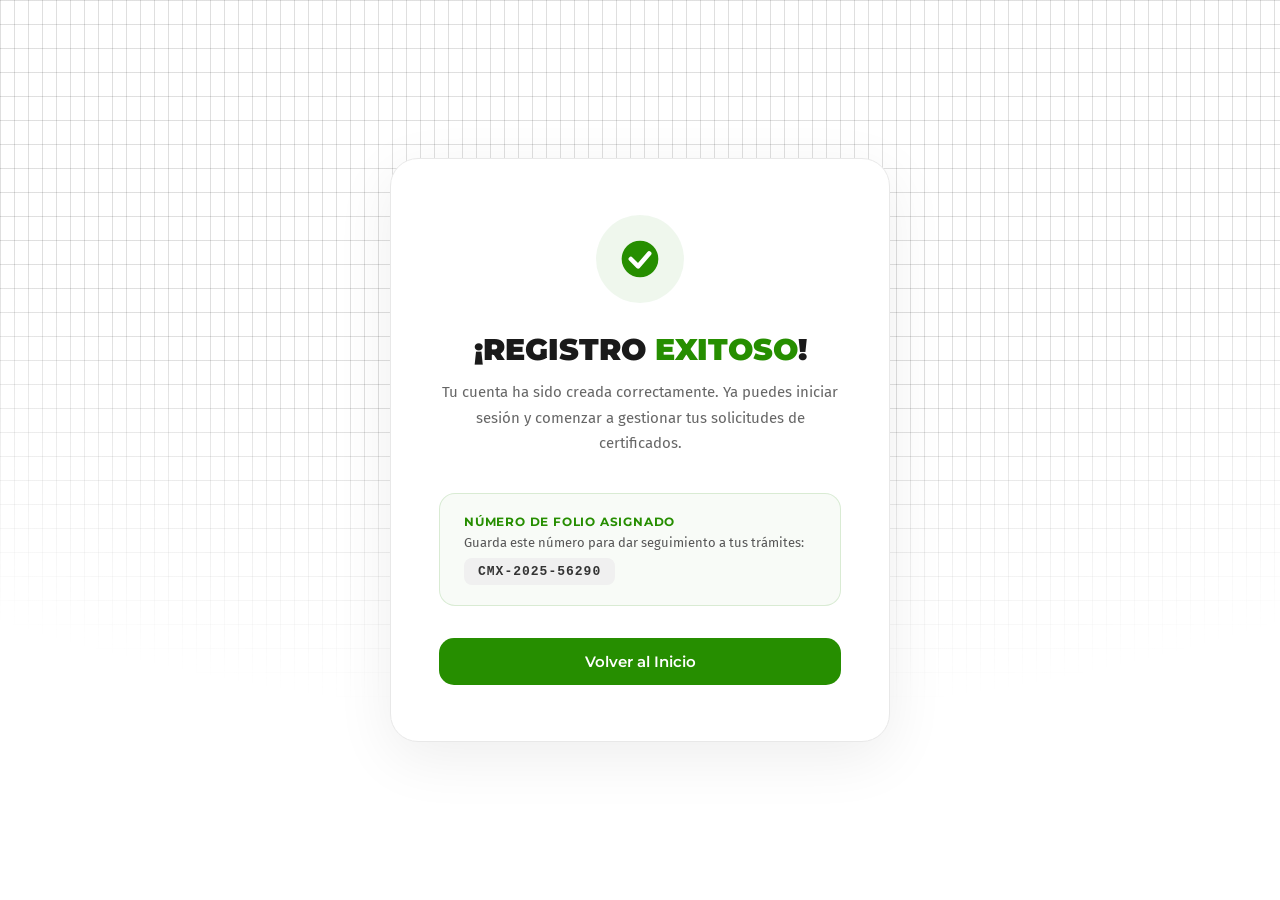
<file: exitoso.html>
<!DOCTYPE html>
<html lang="es">
<head>
    <meta charset="UTF-8">
    <meta name="viewport" content="width=device-width, initial-scale=1.0">
    <title>CertificaMX | Registro Exitoso</title>
    <link rel="stylesheet" href="https://fonts.googleapis.com/css2?family=Montserrat:wght@400;600;700;900&family=Fira+Sans:wght@400;500;600&family=Comfortaa:wght@400;600&display=swap"/>
    <style>
        :root {
            --encabezado: "Montserrat";
            --subencabezados: "Fira Sans";
            --texto: "Comfortaa";
        }
        * { margin: 0; padding: 0; box-sizing: border-box; }
        body {
            min-height: 100vh;
            display: flex;
            align-items: center;
            justify-content: center;
            background: #f9fafb;
            font-family: var(--subencabezados), sans-serif;
        }

        .bg-container {
            position: fixed;
            inset: 0;
            background: #fff;
            z-index: -1;
        }
        .bg-grid {
            position: absolute;
            inset: 0;
            background-image:
                linear-gradient(to right, #4f4f4f2e 1px, transparent 1px),
                linear-gradient(to bottom, #4f4f4f2e 1px, transparent 1px);
            background-size: 14px 24px;
            -webkit-mask-image: radial-gradient(ellipse 100% 80% at 50% 0%, #000 60%, transparent 100%);
            mask-image: radial-gradient(ellipse 100% 80% at 50% 0%, #000 60%, transparent 100%);
        }

        .card {
            background: white;
            border: 1px solid #e8e8e8;
            border-radius: 28px;
            padding: 56px 48px;
            max-width: 500px;
            width: 90%;
            text-align: center;
            box-shadow: 0 16px 60px rgba(0,0,0,0.07);
            animation: fadeUp 0.6s ease-out both;
        }

        .check-circle {
            width: 88px;
            height: 88px;
            background: #268e0012;
            border-radius: 50%;
            display: flex;
            align-items: center;
            justify-content: center;
            margin: 0 auto 28px;
            animation: popIn 0.5s cubic-bezier(0.34, 1.56, 0.64, 1) 0.2s both;
        }
        .check-circle svg {
            animation: drawCheck 0.4s ease-out 0.5s both;
        }

        h1 {
            font-family: var(--encabezado), sans-serif;
            font-weight: 900;
            font-size: 30px;
            color: #1a1a1a;
            text-transform: uppercase;
            margin-bottom: 12px;
            animation: fadeUp 0.5s ease-out 0.3s both;
        }
        h1 span { color: #268e00; }

        .subtitle {
            font-size: 15px;
            color: #666;
            line-height: 1.7;
            margin-bottom: 36px;
            animation: fadeUp 0.5s ease-out 0.4s both;
        }

        .info-box {
            background: #268e0008;
            border: 1px solid #268e0025;
            border-radius: 16px;
            padding: 20px 24px;
            margin-bottom: 32px;
            text-align: left;
            animation: fadeUp 0.5s ease-out 0.45s both;
        }
        .info-box p {
            font-size: 13px;
            color: #555;
            line-height: 1.6;
        }
        .info-box strong {
            font-family: var(--encabezado), sans-serif;
            font-size: 12px;
            color: #268e00;
            text-transform: uppercase;
            letter-spacing: 0.8px;
            display: block;
            margin-bottom: 4px;
        }

        .btn-primary {
            display: inline-block;
            width: 100%;
            padding: 14px 36px;
            border: none;
            font-family: var(--encabezado), sans-serif;
            font-weight: 600;
            font-size: 15px;
            background-color: #268e00;
            border-radius: 15px;
            color: #fff;
            cursor: pointer;
            transition: background 0.2s, transform 0.15s;
            text-decoration: none;
            animation: fadeUp 0.5s ease-out 0.5s both;
        }
        .btn-primary:hover {
            background-color: #1d7000;
            transform: translateY(-1px);
        }

        .folio {
            font-family: "Courier New", monospace;
            font-size: 13px;
            font-weight: 700;
            background: #f0f0f0;
            color: #333;
            padding: 6px 14px;
            border-radius: 8px;
            display: inline-block;
            margin-top: 4px;
            letter-spacing: 1px;
        }

        @keyframes fadeUp {
            from { opacity: 0; transform: translateY(20px); }
            to   { opacity: 1; transform: translateY(0); }
        }
        @keyframes popIn {
            from { opacity: 0; transform: scale(0.5); }
            to   { opacity: 1; transform: scale(1); }
        }
    </style>
</head>
<body>
    <div class="bg-container"><div class="bg-grid"></div></div>

    <div class="card">
        <div class="check-circle">
            <svg width="44" height="44" viewBox="0 0 24 24" fill="none">
                <circle cx="12" cy="12" r="10" fill="#268e00"/>
                <path d="M7 12l4 4 6-7" stroke="white" stroke-width="2.5"
                    stroke-linecap="round" stroke-linejoin="round"/>
            </svg>
        </div>

        <h1>¡Registro <span>exitoso</span>!</h1>
        <p class="subtitle">
            Tu cuenta ha sido creada correctamente. Ya puedes iniciar sesión
            y comenzar a gestionar tus solicitudes de certificados.
        </p>

        <div class="info-box">
            <strong>Número de folio asignado</strong>
            <p>Guarda este número para dar seguimiento a tus trámites:</p>
            <span class="folio" id="folio">CMX-2025-00000</span>
        </div>

        <a href="index.html" class="btn-primary">Volver al Inicio</a>
    </div>

    <script>
        // Genera un folio aleatorio para la demo
        const num = String(Math.floor(Math.random() * 90000) + 10000);
        document.getElementById('folio').textContent = 'CMX-2025-' + num;
    </script>
</body>
</html>
</file>
